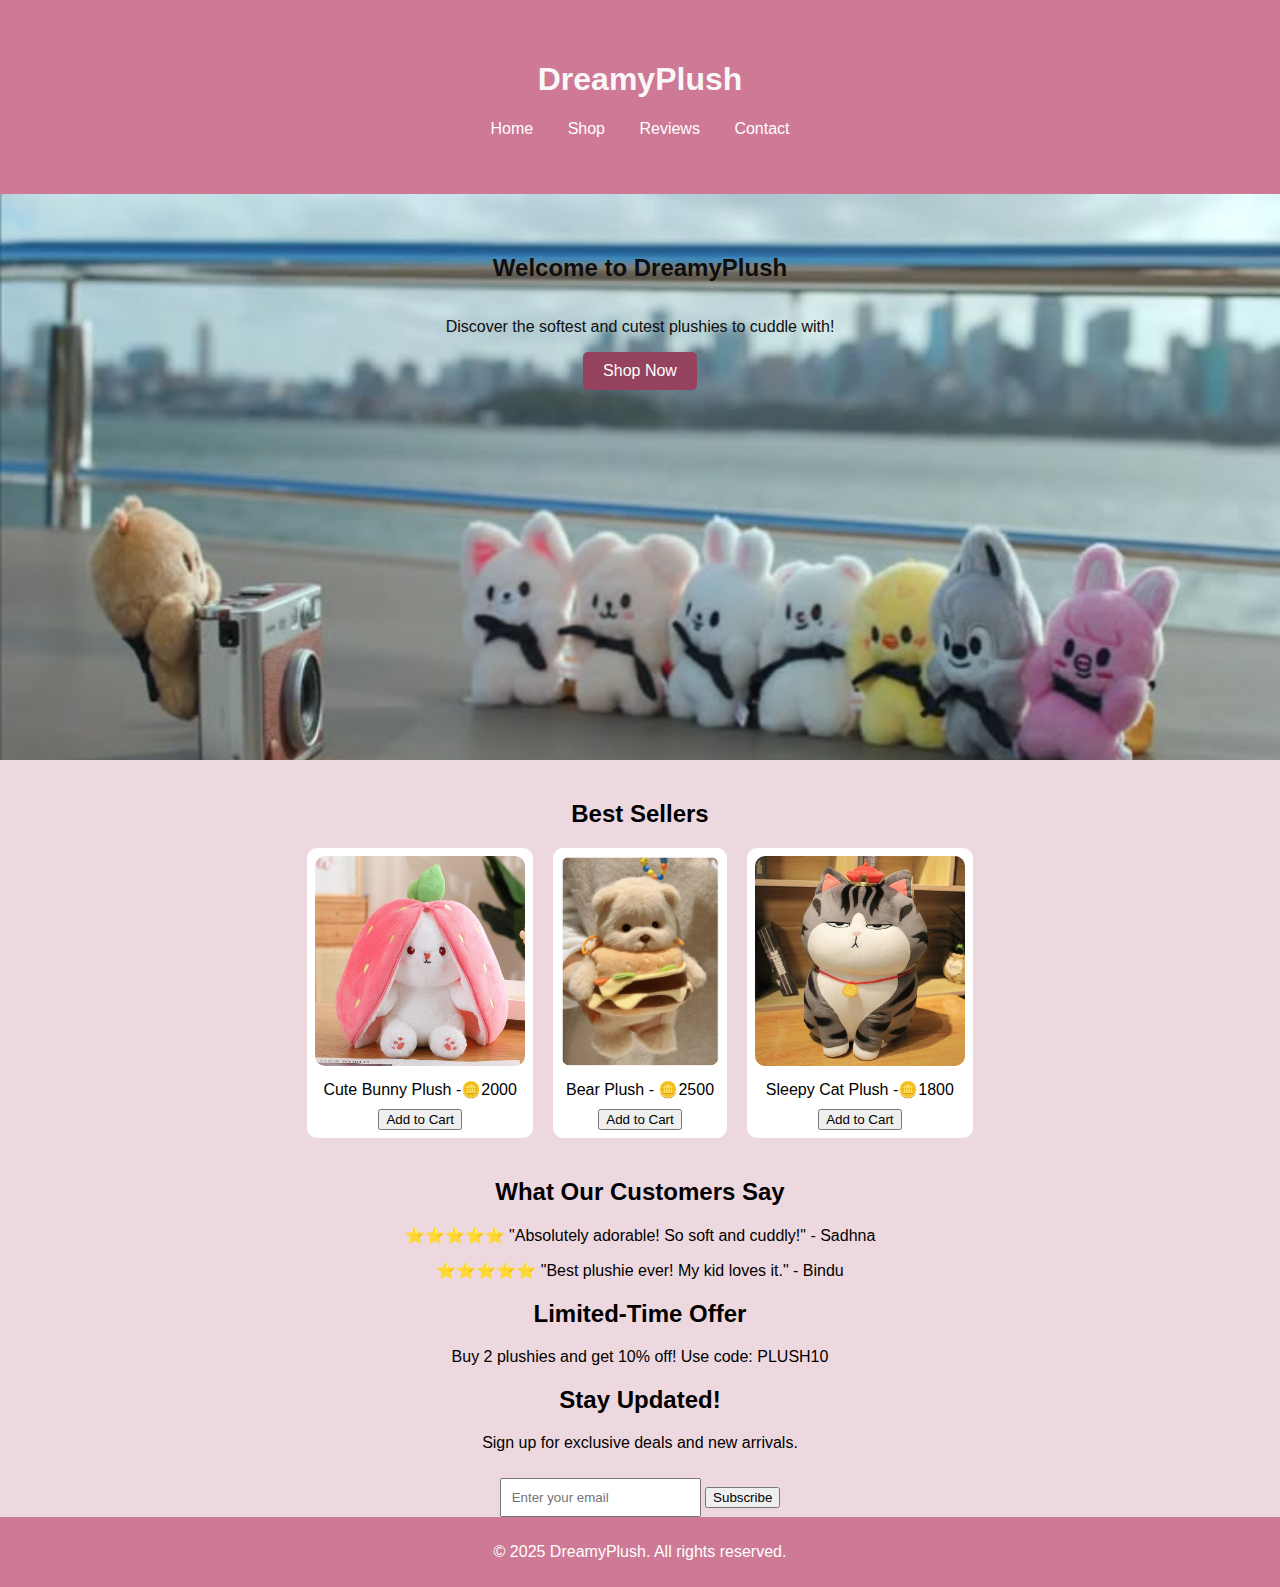
<file: task 2/index.html>
<!DOCTYPE html>
<html lang="en">
<head>
    <meta charset="UTF-8">
    <meta name="viewport" content="width=device-width, initial-scale=1.0">
    <title>DreamyPlush - Softest Plushies Ever!</title>
    <link rel="stylesheet" href="style.css">
</head>
<body>
    <header>
        <h1>DreamyPlush</h1>
        <nav>
            <ul>
                <li><a href="#home">Home</a></li>
                <li><a href="#shop">Shop</a></li>
                <li><a href="#reviews">Reviews</a></li>
                <li><a href="#contact">Contact</a></li>
            </ul>
        </nav>
    </header>
    
    <section id="home" class="hero">
        <h2>Welcome to DreamyPlush</h2>
        <p>Discover the softest and cutest plushies to cuddle with!</p>
         
        <a href="#shop" class="btn">Shop Now</a>
    </section>
    
    <section id="shop" class="products">
        <h2>Best Sellers</h2>
        <div class="product-list">
            <div class="product">
                <img src="Peel-a-Bunny Fruit Plushies.jpg" alt="Cute Bunny Plush">
                <p>Cute Bunny Plush -🪙2000</p>
                <button>Add to Cart</button>
            </div>
            <div class="product">
                <img src="Mochila de oso hamburguesa 🍔.jpg" alt="Bear Plush">
                <p>Bear Plush - 🪙2500</p>
                <button>Add to Cart</button>
            </div>
            <div class="product">
                <img src="'The emperor cat' kawaii cat plushies - Large (50cm _ 19_6 - In Pictures) _ Lay.jpg" alt="Sleepy Cat Plush">
                <p>Sleepy Cat Plush -🪙1800</p>
                <button>Add to Cart</button>
            </div>
        </div>
    </section>
    
    <section id="reviews">
        <h2>What Our Customers Say</h2>
        <p>⭐⭐⭐⭐⭐ "Absolutely adorable! So soft and cuddly!" - Sadhna</p>
        <p>⭐⭐⭐⭐⭐ "Best plushie ever! My kid loves it." - Bindu</p>
    </section>
    
    <section id="offer">
        <h2>Limited-Time Offer</h2>
        <p>Buy 2 plushies and get 10% off! Use code: PLUSH10</p>
    </section>
    
    <section id="newsletter">
        <h2>Stay Updated!</h2>
        <p>Sign up for exclusive deals and new arrivals.</p>
        <input type="email" placeholder="Enter your email">
        <button>Subscribe</button>
    </section>
    
    <footer>
        <p>&copy; 2025 DreamyPlush. All rights reserved.</p>
    </footer>
</body>
</html>
</file>
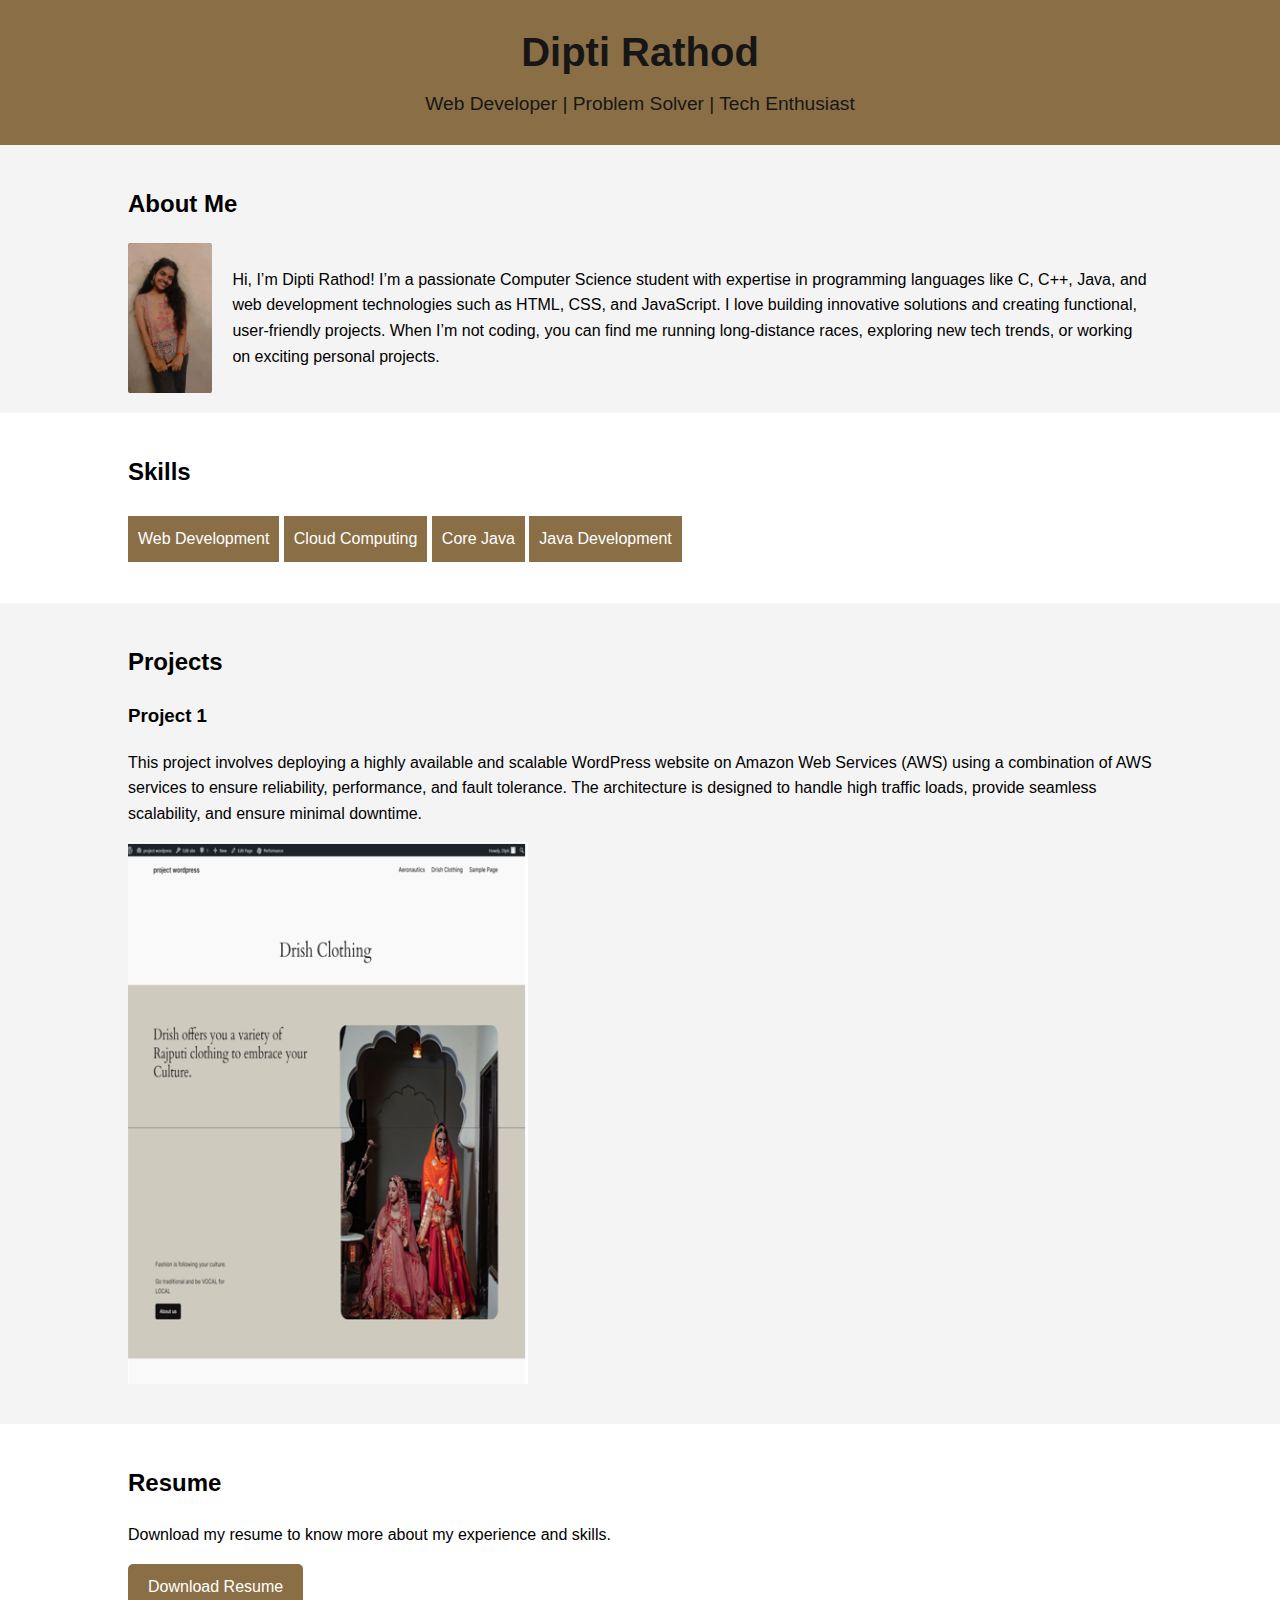
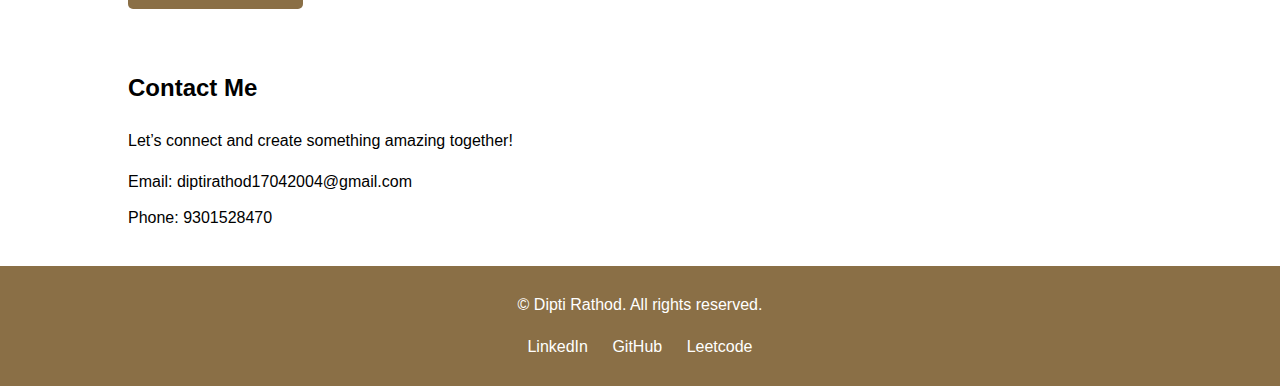
<file: task1/pr1.html>
<!DOCTYPE html>
<html lang="en">
<head>
    <meta charset="UTF-8">
    <meta name="viewport" content="width=device-width, initial-scale=1.0">
    <title>Portfolio</title>
    <link rel="stylesheet" href="pr1.css">
</head>
<body>
    <!-- Header Section -->
    <header>
     <div class="container">
        <h1>Dipti Rathod</h1>
     <p>Web Developer | Problem Solver | Tech Enthusiast</p>
      </div>
    </header>

    <!-- About Section -->
    <section id="about">
     <div class="container">
        <h2>About Me</h2>
         <div class="about-content">
      <img src="Snapchat-1160918251.jpg" alt="Dipti Rathod">
        <p>
            Hi, I’m Dipti Rathod! I’m a passionate Computer Science student with expertise in programming languages like C, C++, Java, and web development technologies such as HTML, CSS, and JavaScript. I love building innovative solutions and creating functional, user-friendly projects. When I’m not coding, you can find me running long-distance races, exploring new tech trends, or working on exciting personal projects.
          </p>
       </div>
     </div>
    </section>

    <!-- Skills Section -->
    <section id="skills">
     <div class="container">
        <h2>Skills</h2>
     <ul>
 <li>Web Development</li>
  <li>Cloud Computing</li>
  <li>Core Java</li>
  <li>Java Development</li>
      </ul>
        </div>
    </section>

    <!-- Projects Section -->
    <section id="projects">
        <div class="container">
      <h2>Projects</h2>
 <div class="project">
         <h3>Project 1</h3>
         <p>This project involves deploying a highly available and scalable WordPress website on Amazon Web Services (AWS) using a combination of AWS services to ensure reliability, performance, and fault tolerance. The architecture is designed to handle high traffic loads, provide seamless scalability, and ensure minimal downtime.</p>
                <img src="Screenshot 2025-02-18 102956.png" alt="Project 1">
     </div>
        </div>
    </section>

    <!-- Resume Section -->
    <section id="resume">
        <div class="container">
     <h2>Resume</h2>
     <p>Download my resume to know more about my experience and skills.</p>
     <a href="dr-resume.docx" download class="btn">Download Resume</a>
        </div>
    </section>

    <!-- Contact Section -->
    <section id="contact">
        <div class="container">
     <h2>Contact Me</h2>
            <p> Let’s connect and create something amazing together!</p>
            <ul>
     <li>Email: diptirathod17042004@gmail.com</li>
      <li>Phone: 9301528470</li>
            </ul>
        </div>
    </section>

    <!-- Footer -->
    <footer>
     <div class="container">
    <p>&copy; Dipti Rathod. All rights reserved.</p>
            <ul>
                <li><a href="https://www.linkedin.com/in/dipti-rathod-a3563b2bb/">LinkedIn</a></li>
                <li><a href="https://github.com/Dipti170">GitHub</a></li>
                <li><a href="https://leetcode.com/u/dipti_17/">Leetcode</a></li>
 </ul>
 </div>
    </footer>
</body>
</html>
</file>
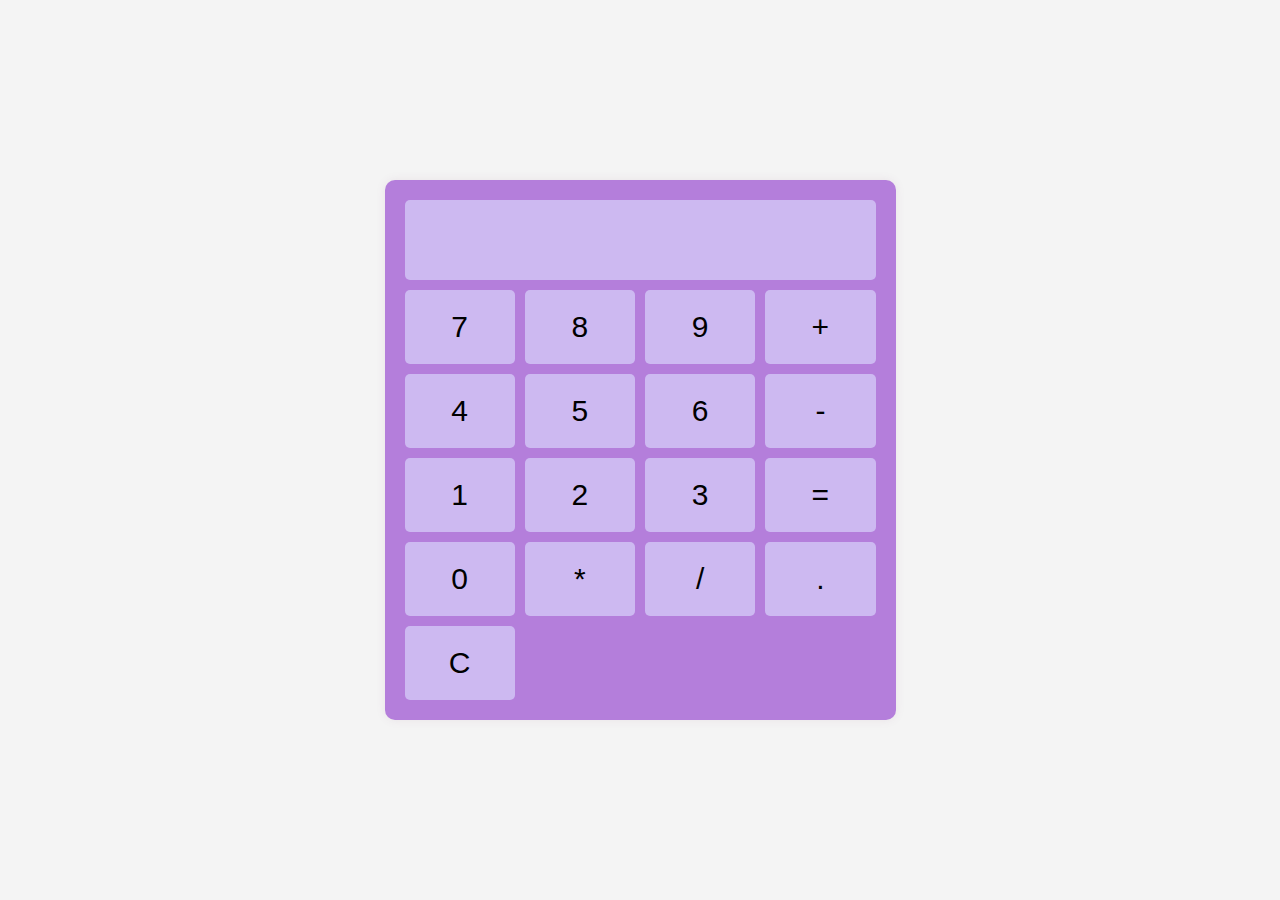
<file: task3/tsk.html>
<!DOCTYPE html>
<html lang="en">
<head>
  <meta charset="UTF-8">
  <meta name="viewport" content="width=device-width, initial-scale=1.0">
  <title>Basic Calculator</title>
  <link rel="stylesheet" href="tsk.css">
</head>
<body>
  <div class="calculator">
    <input type="text" id="display" disabled>
    <div class="buttons">
      <button>7</button>
      <button>8</button>
      <button>9</button>
      <button>+</button>
      <button>4</button>
      <button>5</button>
      <button>6</button>
      <button>-</button>
      <button>1</button>
      <button>2</button>
      <button>3</button>
      <button>=</button>
      <button>0</button>
      <button>*</button>
      <button>/</button>
      <button>.</button>
      <button>C</button>
    </div>
  </div>
  <script src="tsk.js"></script>
</body>
</html>
</file>
<file: task 2/style.css>
body {
    font-family: Arial, sans-serif;
    margin: 0;
    padding: 0;
    text-align: center;
    background-color: #eed8df;
}
header {
    background-color: #ce7995;
    padding: 40px;
    color: rgb(249, 247, 247);
}
nav ul {
    list-style-type: none;
    padding: 0;
}
nav ul li {
    display: inline;
    margin: 0 15px;
}
nav ul li a {
    color: white;
    text-decoration: none;
}
.hero {
   
    padding: 40px;
    background: url('background.jpg') no-repeat center center/cover;
    color: rgb(14, 14, 14);
    height: 38vw;
    display: flex;
    flex-direction: column;
    justify-content: flex-start;
    align-items: center;
    text-align: center;
   
}
.btn {
    display: inline-block;
    padding: 10px 20px;
    background-color: #95425e;
    color: white;
    text-decoration: none;
    border-radius: 5px;
}
.products {
    padding: 20px;
}
.product img {
    width: 100%;
    height: 210px;
    border-radius: 10px;
}
.product-list {
    display: flex;
    justify-content: center;
    gap: 20px;
}
.product p {
    margin: 10px 0;
}
.product {
    background: white;
    padding: 8px;
    border-radius: 10px;
}
#newsletter input {
    padding: 10px;
    margin-top: 10px;
}
footer {
    background: #ce7995;
    padding: 10px;
    color: white;
}
</file>
<file: task1/pr1.css>
/* General Styles */
body {
    font-family: Arial, sans-serif;
    margin: 0;
    padding: 0;
    line-height: 1.6;
    color: #000000;
}

.container {
    width: 80%;
    margin: auto;
    overflow: hidden;
}

/* Header */
header {
    background: #8a6f46;
    color: #171616;
    padding: 20px 0;
    text-align: center;
}

header h1 {
    margin: 0;
    font-size: 2.5em;
}

header p {
    margin: 5px 0;
    font-size: 1.2em;
}

/* About Section */
#about {
    padding: 20px 0;
    background: #f4f4f4;
}

#about .about-content {
    display: flex;
    align-items: center;
}

#about img {
    width: 150px;
    height: 150px;
    border-radius: 2%;
    margin-right: 20px;
}

/* Skills Section */
#skills {
    padding: 20px 0;
}

#skills ul {
    list-style: none;
    padding: 0;
}

#skills ul li {
    background: #8a6f46;
    color: #fff;
    padding: 10px;
    margin: 5px 0;
    display: inline-block;
}

/* Projects Section */
#projects {
    padding: 20px 0;
    background: #f4f4f4;
}

.project {
    margin-bottom: 20px;
}

.project img {
    width: 100%;
    max-width: 400px;
    height: auto;
    display: block;
    margin-top: 10px;
}

/* Resume Section */
#resume {
    padding: 20px 0;
    text-align: left;
}

.btn {
    display: inline-block;
    padding: 10px 20px;
    background: #8a6f46;
    color: #fff;
    text-decoration: none;
    border-radius: 5px;
}

.btn:hover {
    background: #8a6f46;
}

/* Contact Section */
#contact {
    padding: 20px 0;
}

#contact ul {
    list-style: none;
    padding: 0;
}

#contact ul li {
    margin: 10px 0;
}

/* Footer */
footer {
    background: #8a6f46;
    color: #fff;
    text-align: center;
    padding: 10px 0;
}

footer ul {
    list-style: none;
    padding: 0;
}

footer ul li {
    display: inline;
    margin: 0 10px;
}

footer ul li a {
    color: #fff;
    text-decoration: none;
}

footer ul li a:hover {
    text-decoration: underline;
}
</file>
<file: task3/tsk.css>
body {
    display: flex;
    justify-content: center;
    align-items: center;
    height: 100vh;
    margin: 0;
    background-color: #f4f4f4;
    font-family: Arial, sans-serif;
  }
  
  .calculator {
    background-color: #b47edb;
    padding: 20px;
    border-radius: 10px;
    box-shadow: 0 0 10px rgba(141, 83, 124, 0.1);
  }
  
  #display {
    width: 100%;
    height: 80px;
    font-size: 35px;
    text-align: right;
    padding: 10px;
    box-sizing: border-box;
    border: none;
    border-radius: 5px;
    margin-bottom: 10px;
    background-color: #cdb9f1;
    color: #000000;
  }
  
  .buttons {
    display: grid;
    grid-template-columns: repeat(4, 1fr);
    gap: 10px;
  }
  
  button {
    padding: 20px;
    font-size: 30px;
    border: none;
    border-radius: 5px;
    background-color: #cdb9f1;
    color: #000000;
    cursor: pointer;
    transition: background-color 0.3s;
  }
  
  button:hover {
    background-color: #af57ee;
  }
  
  button:active {
    background-color:#b47edb;
  }
  
  button[data-operator] {
    background-color: #ff9500;
  }
  
  button[data-operator]:hover {
    background-color: #ffaa33;
  }
  
  button[data-operator]:active {
    background-color: #ffbb55;
  }
  
  button[data-clear] {
    background-color: #ff3b30;
  }
  
  button[data-clear]:hover {
    background-color: #ff5c5c;
  }
  
  button[data-clear]:active {
    background-color: #ff7f7f;
  }
</file>
